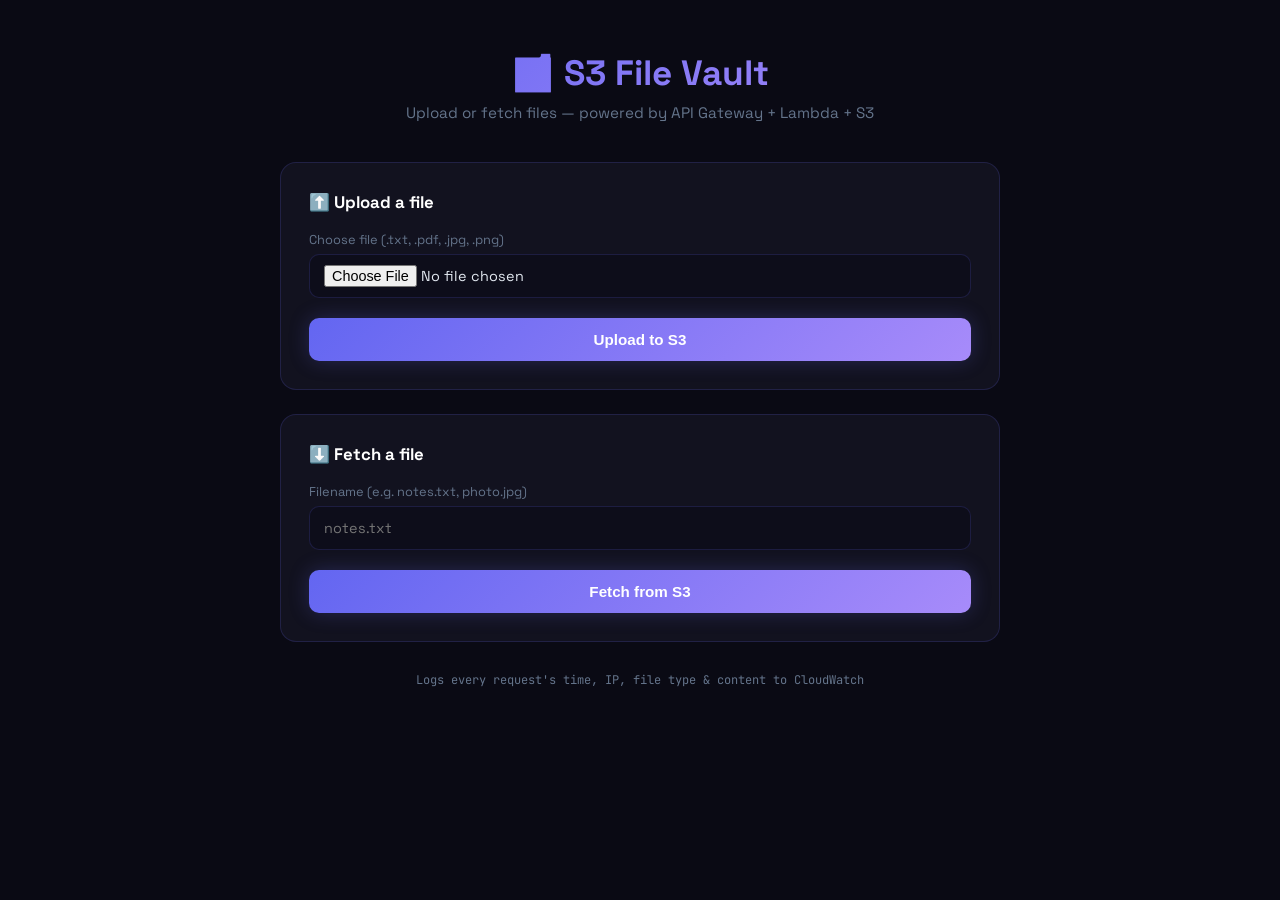
<file: 05-serverless-file-vault/index.html>
<!DOCTYPE html>
<html lang="en">
<head>
<meta charset="UTF-8"/>
<meta name="viewport" content="width=device-width, initial-scale=1.0"/>
<title>S3 File Vault | Upload & Fetch</title>
<link href="https://fonts.googleapis.com/css2?family=Space+Grotesk:wght@400;500;600;700&family=JetBrains+Mono:wght@400;600&display=swap" rel="stylesheet"/>
<style>
  :root {
    --bg:      #0a0a14;
    --card:    #12121f;
    --border:  rgba(99,102,241,0.18);
    --accent:  #6366f1;
    --accent2: #a78bfa;
    --green:   #34d399;
    --red:     #f87171;
    --text:    #e2e8f0;
    --muted:   #64748b;
    --mono:    'JetBrains Mono', monospace;
  }
  * { box-sizing: border-box; margin: 0; padding: 0; }
  body {
    background: var(--bg);
    color: var(--text);
    font-family: 'Space Grotesk', sans-serif;
    min-height: 100vh;
    padding: 50px 20px;
  }
  .container { max-width: 720px; margin: 0 auto; }

  header { text-align: center; margin-bottom: 40px; }
  header h1 {
    font-size: 2.2rem;
    font-weight: 700;
    background: linear-gradient(135deg, var(--accent), var(--accent2));
    -webkit-background-clip: text;
    -webkit-text-fill-color: transparent;
    background-clip: text;
  }
  header p { color: var(--muted); font-size: 0.95rem; margin-top: 8px; }

  .card {
    background: var(--card);
    border: 1px solid var(--border);
    border-radius: 16px;
    padding: 28px;
    margin-bottom: 24px;
  }

  .card h2 {
    font-size: 1.05rem;
    color: #fff;
    margin-bottom: 18px;
    display: flex; align-items: center; gap: 8px;
  }

  label {
    display: block;
    font-size: 0.8rem;
    color: var(--muted);
    margin-bottom: 6px;
    margin-top: 14px;
  }

  input[type="text"], input[type="file"] {
    width: 100%;
    background: #0d0d1a;
    border: 1px solid var(--border);
    border-radius: 10px;
    padding: 12px 14px;
    color: var(--text);
    font-family: inherit;
    font-size: 0.9rem;
  }

  input[type="file"] { padding: 10px 14px; cursor: pointer; }

  button {
    margin-top: 20px;
    width: 100%;
    background: linear-gradient(135deg, var(--accent), var(--accent2));
    border: none;
    color: #fff;
    font-weight: 600;
    font-size: 0.95rem;
    padding: 13px;
    border-radius: 10px;
    cursor: pointer;
    transition: transform 0.15s, box-shadow 0.15s;
    box-shadow: 0 0 20px rgba(99,102,241,0.25);
  }
  button:hover { transform: translateY(-2px); box-shadow: 0 0 30px rgba(99,102,241,0.4); }
  button:disabled { opacity: 0.5; cursor: not-allowed; transform: none; }

  /* Status box */
  .status {
    margin-top: 16px;
    padding: 14px 16px;
    border-radius: 10px;
    font-size: 0.85rem;
    display: none;
  }
  .status.show { display: block; }
  .status.success { background: rgba(52,211,153,0.1); border: 1px solid rgba(52,211,153,0.3); color: var(--green); }
  .status.error   { background: rgba(248,113,113,0.1); border: 1px solid rgba(248,113,113,0.3); color: var(--red); }
  .status.loading { background: rgba(99,102,241,0.1); border: 1px solid rgba(99,102,241,0.3); color: var(--accent2); }

  /* File content preview */
  .preview {
    margin-top: 14px;
    background: #0d0d1a;
    border: 1px solid var(--border);
    border-radius: 10px;
    padding: 16px;
    display: none;
  }
  .preview.show { display: block; }
  .preview .label {
    font-family: var(--mono);
    font-size: 0.7rem;
    color: var(--accent2);
    text-transform: uppercase;
    letter-spacing: 1px;
    margin-bottom: 10px;
  }
  .preview pre {
    font-family: var(--mono);
    font-size: 0.8rem;
    color: var(--text);
    white-space: pre-wrap;
    word-break: break-word;
    max-height: 240px;
    overflow-y: auto;
  }
  .preview img { max-width: 100%; border-radius: 8px; display: block; }
  .preview iframe { width: 100%; height: 400px; border: none; border-radius: 8px; }

  footer {
    text-align: center;
    margin-top: 30px;
    font-family: var(--mono);
    font-size: 0.75rem;
    color: var(--muted);
  }

  .spinner {
    display: inline-block;
    width: 14px; height: 14px;
    border: 2px solid rgba(99,102,241,0.3);
    border-top-color: var(--accent2);
    border-radius: 50%;
    animation: spin 0.7s linear infinite;
    margin-right: 8px;
    vertical-align: middle;
  }
  @keyframes spin { to { transform: rotate(360deg); } }
</style>
</head>
<body>

<div class="container">
  <header>
    <h1>🗂️ S3 File Vault</h1>
    <p>Upload or fetch files — powered by API Gateway + Lambda + S3</p>
  </header>

  <!-- UPLOAD CARD -->
  <div class="card">
    <h2>⬆️ Upload a file</h2>
    <label>Choose file (.txt, .pdf, .jpg, .png)</label>
    <input type="file" id="uploadFile" accept=".txt,.pdf,.jpg,.jpeg,.png,.json"/>
    <button onclick="uploadFile()" id="uploadBtn">Upload to S3</button>
    <div class="status" id="uploadStatus"></div>
  </div>

  <!-- FETCH CARD -->
  <div class="card">
    <h2>⬇️ Fetch a file</h2>
    <label>Filename (e.g. notes.txt, photo.jpg)</label>
    <input type="text" id="fetchFilename" placeholder="notes.txt"/>
    <button onclick="fetchFile()" id="fetchBtn">Fetch from S3</button>
    <div class="status" id="fetchStatus"></div>
    <div class="preview" id="fetchPreview">
      <div class="label">File content</div>
      <div id="fetchPreviewBody"></div>
    </div>
  </div>

  <footer>
    Logs every request's time, IP, file type &amp; content to CloudWatch
  </footer>
</div>

<script>
  // ─────────────────────────────────────────────
  // UPDATE THIS with your API Gateway invoke URL
  // ─────────────────────────────────────────────
  const API_BASE = "https://orcdh4i2l1.execute-api.ap-south-1.amazonaws.com";

  function showStatus(el, type, message) {
    el.className = "status show " + type;
    el.innerHTML = message;
  }

  async function uploadFile() {
    const fileInput = document.getElementById("uploadFile");
    const statusEl  = document.getElementById("uploadStatus");
    const btn       = document.getElementById("uploadBtn");

    if (!fileInput.files.length) {
      showStatus(statusEl, "error", "❌ Please choose a file first");
      return;
    }

    const file = fileInput.files[0];
    btn.disabled = true;
    showStatus(statusEl, "loading", '<span class="spinner"></span> Uploading...');

    const reader = new FileReader();
    reader.onload = async function () {
      const base64Content = reader.result.split(",")[1];

      try {
        const res = await fetch(`${API_BASE}/upload`, {
          method: "POST",
          headers: { "Content-Type": "application/json" },
          body: JSON.stringify({
            filename: file.name,
            content: base64Content
          })
        });
        const data = await res.json();

        if (res.ok) {
          showStatus(statusEl, "success", `✅ ${data.message}`);
        } else {
          showStatus(statusEl, "error", `❌ ${data.error || "Upload failed"}`);
        }
      } catch (err) {
        showStatus(statusEl, "error", `❌ Network error: ${err.message}`);
      } finally {
        btn.disabled = false;
      }
    };
    reader.readAsDataURL(file);
  }

  async function fetchFile() {
    const filenameInput = document.getElementById("fetchFilename");
    const statusEl  = document.getElementById("fetchStatus");
    const previewEl = document.getElementById("fetchPreview");
    const previewBody = document.getElementById("fetchPreviewBody");
    const btn = document.getElementById("fetchBtn");

    const filename = filenameInput.value.trim();
    if (!filename) {
      showStatus(statusEl, "error", "❌ Please enter a filename");
      return;
    }

    btn.disabled = true;
    previewEl.classList.remove("show");
    showStatus(statusEl, "loading", '<span class="spinner"></span> Fetching...');

    try {
      const res = await fetch(`${API_BASE}/fetch?filename=${encodeURIComponent(filename)}`);
      const data = await res.json();

      if (res.ok) {
        showStatus(statusEl, "success", `✅ ${data.message}`);

        // Show content preview based on file type
        previewBody.innerHTML = "";
        if (data.is_text) {
          const pre = document.createElement("pre");
          pre.textContent = data.text_preview;
          previewBody.appendChild(pre);
        } else if (data.file_type.startsWith("image/")) {
          const img = document.createElement("img");
          img.src = `data:${data.file_type};base64,${data.content_base64}`;
          previewBody.appendChild(img);
        } else if (data.file_type === "application/pdf") {
          const iframe = document.createElement("iframe");
          iframe.src = `data:application/pdf;base64,${data.content_base64}`;
          previewBody.appendChild(iframe);
        } else {
          previewBody.innerHTML = `<pre>[Binary file: ${data.file_type}]</pre>`;
        }
        previewEl.classList.add("show");
      } else {
        showStatus(statusEl, "error", `❌ ${data.error || "Fetch failed"}`);
      }
    } catch (err) {
      showStatus(statusEl, "error", `❌ Network error: ${err.message}`);
    } finally {
      btn.disabled = false;
    }
  }
</script>

</body>
</html>
</file>
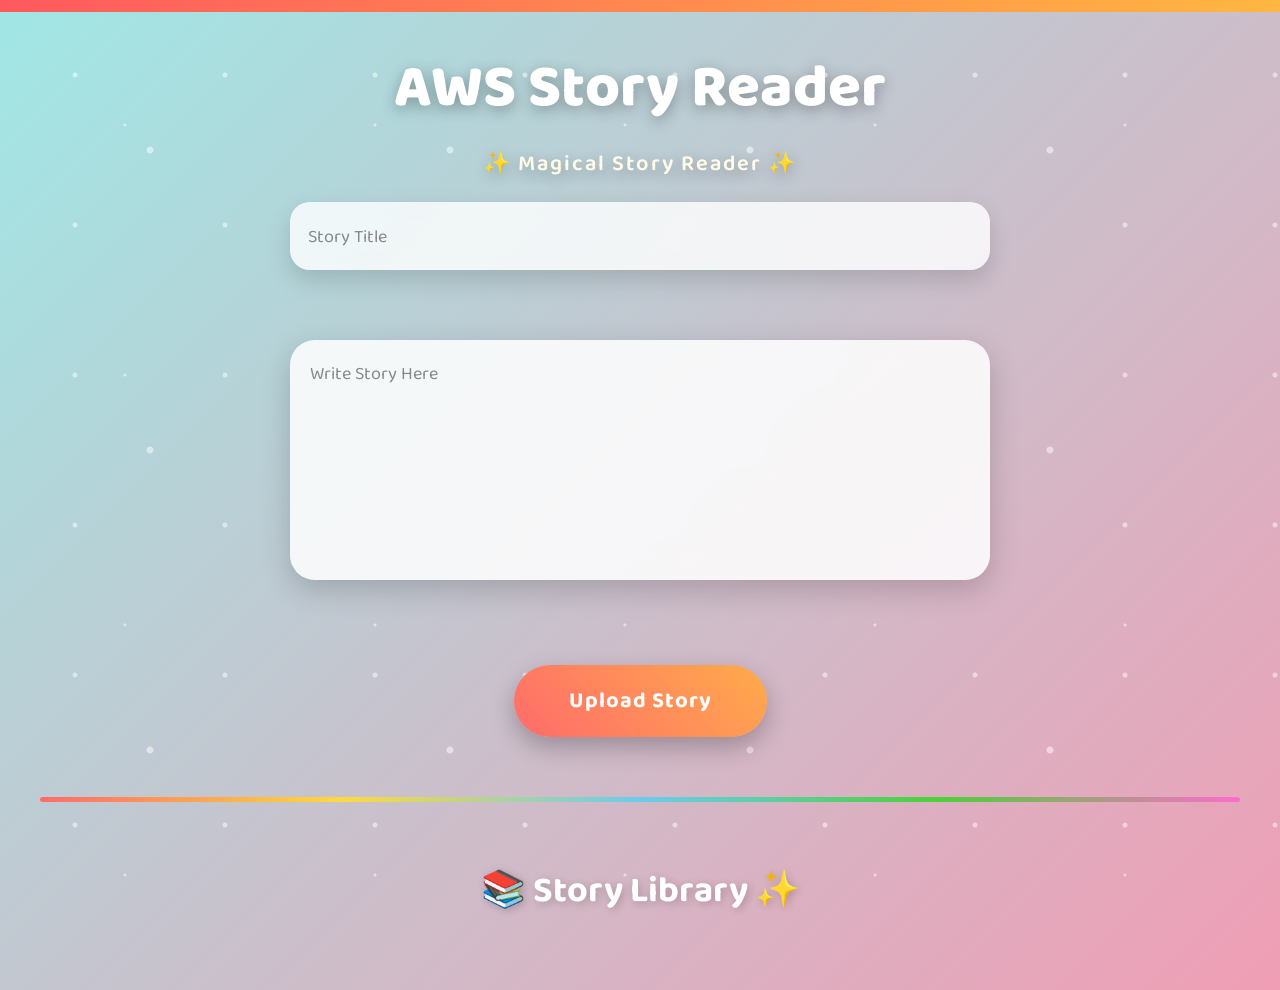
<file: 02-story-reader-polly/website/index.html>
<!DOCTYPE html>
<html>

<head>

    <title>AWS Story Reader</title>

    <link rel="stylesheet" href="style.css">

</head>

<body>

    <h1>AWS Story Reader</h1>

    <input type="text" id="title" placeholder="Story Title">

    <br><br>

    <textarea id="story" rows="8" cols="60" placeholder="Write Story Here"></textarea>

    <br><br>

    <button onclick="uploadStory()">
        Upload Story
    </button>

    <hr>

    <h2>Story Library</h2>

    <div id="stories"></div>

    <script src="script.js"></script>

</body>

</html>
</file>
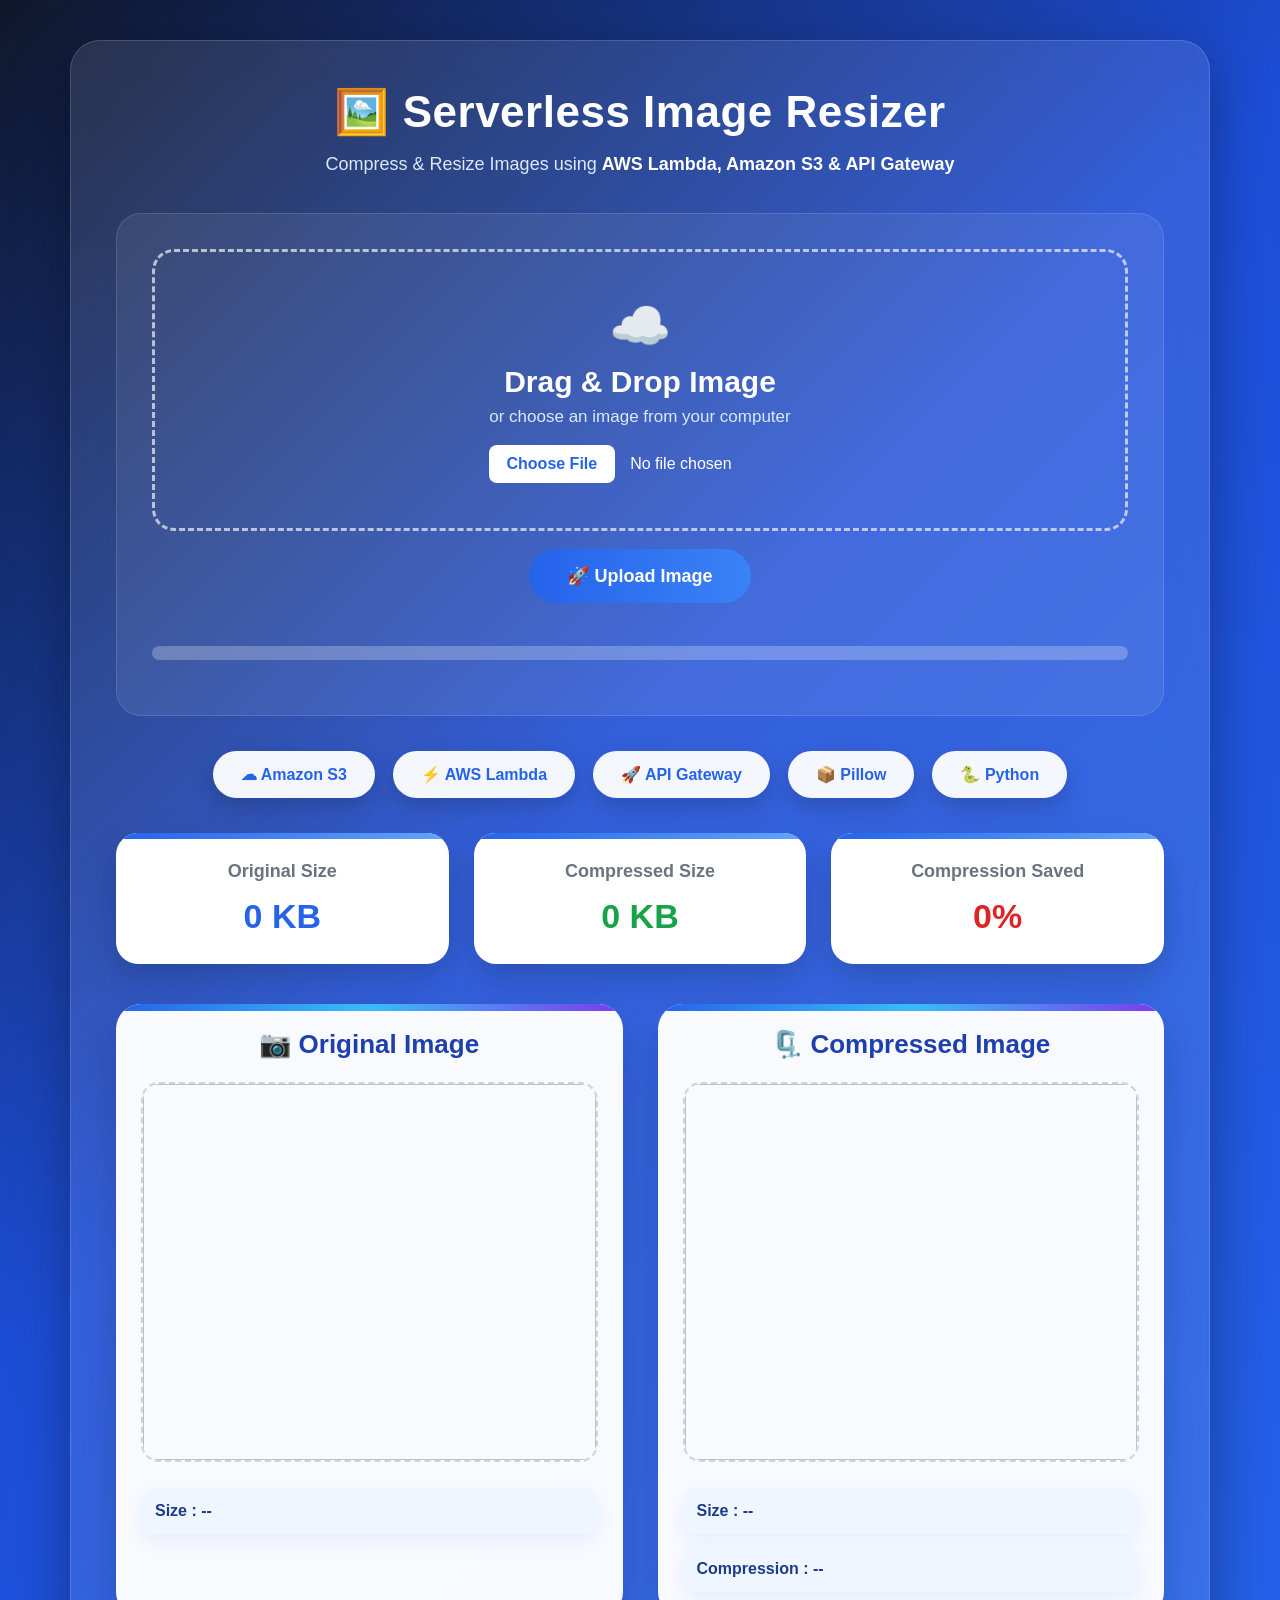
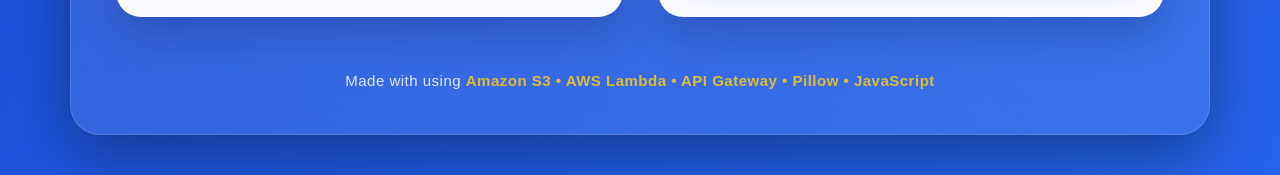
<file: 07-serverless-image-resizer/frontend/index.html>
<!DOCTYPE html>
<html lang="en">

<head>

    <meta charset="UTF-8">
    <meta name="viewport"
          content="width=device-width, initial-scale=1.0">

    <title>Serverless Image Resizer</title>

    <link rel="stylesheet" href="style.css">

</head>

<body>

<div class="container">

    <!-- ================= HEADER ================= -->

    <header class="header">

        <h1>🖼️ Serverless Image Resizer</h1>

        <p>
            Compress & Resize Images using
            <strong>AWS Lambda, Amazon S3 & API Gateway</strong>
        </p>

    </header>


    <!-- ================= UPLOAD SECTION ================= -->

    <section class="uploadCard">

        <div class="dropZone" id="dropZone">

            <div class="uploadIcon">☁️</div>

            <h2>Drag & Drop Image</h2>

            <p>or choose an image from your computer</p>

            <input
                type="file"
                id="fileInput"
                accept="image/*">

        </div>

        <br>

        <button id="uploadBtn">

            🚀 Upload Image

        </button>

        <br><br>

        <div class="progressContainer">

            <div id="progressBar"></div>

        </div>

        <p id="status"></p>

    </section>


    <!-- ================= AWS SERVICES ================= -->

    <section class="services">

        <div class="service">
            ☁ Amazon S3
        </div>

        <div class="service">
            ⚡ AWS Lambda
        </div>

        <div class="service">
            🚀 API Gateway
        </div>

        <div class="service">
            📦 Pillow
        </div>

        <div class="service">
            🐍 Python
        </div>

    </section>


    <!-- ================= STATISTICS ================= -->

    <section class="statistics">

        <div class="statCard">

            <h3>Original Size</h3>

            <h2 id="statOriginal">0 KB</h2>

        </div>

        <div class="statCard">

            <h3>Compressed Size</h3>

            <h2 id="statCompressed">0 KB</h2>

        </div>

        <div class="statCard">

            <h3>Compression Saved</h3>

            <h2 id="statPercent">0%</h2>

        </div>

    </section>


    <!-- ================= IMAGE PREVIEW ================= -->

    <section class="preview">

        <!-- ORIGINAL IMAGE -->

        <div class="card">

            <h2>📷 Original Image</h2>

            <img id="originalImage">

            <div class="details">

                <p id="originalSize">
                    Size : --
                </p>

            </div>

        </div>


        <!-- RESIZED IMAGE -->

        <div class="card">

            <h2>🗜️ Compressed Image</h2>

            <img id="resizedImage">

            <div class="details">

                <p id="resizedSize">
                    Size : --
                </p>

                <p id="compression">
                    Compression : --
                </p>

            </div>

        </div>

    </section>


    <!-- ================= DOWNLOAD ================= -->

    <section class="downloadSection">

        <a id="downloadBtn" download>

            <button>

                ⬇ Download Compressed Image

            </button>

        </a>

    </section>


    <!-- ================= FOOTER ================= -->

    <div class="footer">

        Made with using

        <strong>
            Amazon S3 • AWS Lambda • API Gateway • Pillow • JavaScript
        </strong>

    </div>

</div>

<script src="script.js"></script>

</body>
</html>
</file>
<file: 02-story-reader-polly/website/style.css>
/* ===================================================
   STORYLAND - AWS POLLY STORY READER
   PART 1
=================================================== */

@import url('https://fonts.googleapis.com/css2?family=Baloo+2:wght@400;500;600;700;800&display=swap');

*{
    margin:0;
    padding:0;
    box-sizing:border-box;
}

html{
    scroll-behavior:smooth;
}

body{

    font-family:'Baloo 2',cursive;

    min-height:100vh;

    overflow-x:hidden;

    padding:40px;

    background:linear-gradient(
    -45deg,
    #7F7FD5,
    #86A8E7,
    #91EAE4,
    #FFD56F,
    #FF8FAB,
    #A0E7E5);

    background-size:600% 600%;

    animation:bgMove 18s ease infinite;

    position:relative;

}

/* Animated Gradient */

@keyframes bgMove{

0%{
background-position:0% 50%;
}

50%{
background-position:100% 50%;
}

100%{
background-position:0% 50%;
}

}

/* Floating Stars */

body::before{

content:"";

position:fixed;

left:0;
top:0;

width:100%;
height:100%;

pointer-events:none;

background-image:

radial-gradient(circle,#fff 2px,transparent 3px),
radial-gradient(circle,#fff 1px,transparent 2px),
radial-gradient(circle,#fff 3px,transparent 4px);

background-size:

150px 150px,
250px 250px,
300px 300px;

animation:stars 35s linear infinite;

opacity:.5;

}

@keyframes stars{

from{

transform:translateY(0);

}

to{

transform:translateY(-300px);

}

}

/* Main Heading */

h1{

font-size:60px;

font-weight:800;

text-align:center;

color:white;

text-shadow:

0 4px 15px rgba(0,0,0,.3);

margin-bottom:15px;

animation:pop 1s ease;

}

@keyframes pop{

0%{

transform:scale(.5);

opacity:0;

}

100%{

transform:scale(1);

opacity:1;

}

}

/* Subtitle */

h1::after{

content:"✨ Magical Story Reader ✨";

display:block;

font-size:22px;

margin-top:10px;

font-weight:600;

color:#fffbe7;

letter-spacing:2px;

}

/* Section Heading */

h2{

font-size:36px;

margin-top:50px;

margin-bottom:20px;

text-align:center;

color:white;

text-shadow:2px 2px 8px rgba(0,0,0,.2);

}

/* Input */

input{

width:100%;

max-width:700px;

display:block;

margin:20px auto;

padding:18px;

font-size:20px;

border:none;

outline:none;

border-radius:20px;

background:rgba(255,255,255,.8);

backdrop-filter:blur(12px);

box-shadow:

0 10px 25px rgba(0,0,0,.15);

transition:.4s;

font-family:'Baloo 2';

}

input:focus{

transform:scale(1.03);

box-shadow:

0 0 20px #fff,

0 0 35px #ffd54f;

}

/* Textarea */

textarea{

width:100%;

max-width:700px;

height:240px;

display:block;

margin:auto;

padding:20px;

font-size:18px;

border:none;

outline:none;

border-radius:25px;

resize:none;

background:rgba(255,255,255,.85);

backdrop-filter:blur(12px);

box-shadow:

0 10px 30px rgba(0,0,0,.18);

transition:.4s;

font-family:'Baloo 2';

}

textarea:focus{

transform:scale(1.02);

box-shadow:

0 0 20px #fff,

0 0 30px #00e5ff;

}

/* Upload Button */

button{

display:block;

margin:35px auto;

padding:18px 55px;

font-size:22px;

font-weight:bold;

font-family:'Baloo 2';

border:none;

border-radius:60px;

cursor:pointer;

color:white;

background:linear-gradient(
45deg,
#ff6b6b,
#ffb347,
#6dd5fa,
#7bed9f);

background-size:400%;

animation:buttonGradient 10s linear infinite;

box-shadow:

0 10px 25px rgba(0,0,0,.25);

transition:.35s;

}

button:hover{

transform:translateY(-6px) scale(1.05);

box-shadow:

0 20px 40px rgba(0,0,0,.3);

}

button:active{

transform:scale(.95);

}

@keyframes buttonGradient{

0%{

background-position:0%;

}

100%{

background-position:400%;

}

}

/* Divider */

hr{

margin:60px 0;

border:none;

height:5px;

border-radius:50px;

background:linear-gradient(
90deg,
#ff6b6b,
#ffd93d,
#6bcBef,
#4cd137,
#ff6bcb);

}

/* Scrollbar */

::-webkit-scrollbar{

width:12px;

}

::-webkit-scrollbar-thumb{

background:#ff6bcb;

border-radius:20px;

}

::-webkit-scrollbar-track{

background:white;

}
/* ===================================================
   STORYLAND - AWS POLLY STORY READER
   PART 2
===================================================*/

/* Floating Clouds */

.cloud{
    position:absolute;
    background:white;
    width:180px;
    height:60px;
    border-radius:100px;
    opacity:.9;
    animation:cloudMove 50s linear infinite;
    z-index:-1;
}

.cloud::before{
    content:"";
    position:absolute;
    width:70px;
    height:70px;
    background:white;
    border-radius:50%;
    left:25px;
    top:-30px;
}

.cloud::after{
    content:"";
    position:absolute;
    width:90px;
    height:90px;
    background:white;
    border-radius:50%;
    right:25px;
    top:-45px;
}

.cloud1{
    top:60px;
    left:-250px;
    animation-duration:55s;
}

.cloud2{
    top:220px;
    left:-350px;
    animation-duration:75s;
}

.cloud3{
    top:430px;
    left:-450px;
    animation-duration:95s;
}

@keyframes cloudMove{

from{

transform:translateX(-300px);

}

to{

transform:translateX(1800px);

}

}

/* Floating Balloons */

.balloon{

position:absolute;

width:70px;

height:90px;

border-radius:50%;

animation:floatBalloon 12s ease-in-out infinite;

z-index:-1;

opacity:.85;

}

.balloon::after{

content:"";

position:absolute;

left:34px;

top:88px;

width:2px;

height:120px;

background:white;

}

.red{

background:#ff6b6b;

left:80px;

bottom:30px;

}

.yellow{

background:#ffd93d;

right:120px;

bottom:80px;

animation-delay:2s;

}

.green{

background:#6BCB77;

left:220px;

bottom:180px;

animation-delay:4s;

}

.blue{

background:#4D96FF;

right:280px;

bottom:150px;

animation-delay:6s;

}

@keyframes floatBalloon{

0%{

transform:translateY(0);

}

50%{

transform:translateY(-30px);

}

100%{

transform:translateY(0);

}

}

/* Story Library */

#stories{

display:grid;

grid-template-columns:

repeat(auto-fit,minmax(340px,1fr));

gap:35px;

margin-top:30px;

}

/* Story Card */

.card{

background:rgba(255,255,255,.78);

backdrop-filter:blur(18px);

border-radius:30px;

padding:25px;

box-shadow:

0 20px 40px rgba(0,0,0,.18);

transition:.45s;

position:relative;

overflow:hidden;

}

.card:hover{

transform:

translateY(-12px)

rotate(.5deg);

box-shadow:

0 25px 60px rgba(0,0,0,.28);

}

/* Rainbow Top Border */

.card::before{

content:"";

position:absolute;

left:0;

top:0;

width:100%;

height:8px;

background:linear-gradient(

90deg,

#ff6b6b,

#ffd93d,

#6BCB77,

#4D96FF,

#ff6bcb);

}

/* Decorative Circle */

.card::after{

content:"📖";

position:absolute;

font-size:70px;

right:15px;

bottom:5px;

opacity:.08;

}

/* Story Name */

.card h3{

font-size:30px;

color:#ff4d6d;

margin-bottom:15px;

}

/* Story Details */

.card p{

font-size:19px;

margin:10px 0;

color:#444;

}

/* Audio Player */

audio{

width:100%;

margin-top:18px;

border-radius:30px;

box-shadow:

0 8px 25px rgba(0,0,0,.18);

}

/* Audio Glow */

audio:hover{

transform:scale(1.02);

transition:.3s;

}

/* Emoji before Heading */

.card h3::before{

content:"🦁 ";

}

/* Upload Success Animation */

.success{

animation:successPop .8s ease;

}

@keyframes successPop{

0%{

transform:scale(.7);

opacity:0;

}

70%{

transform:scale(1.1);

}

100%{

transform:scale(1);

opacity:1;

}

}

/* Cute Shadow */

.card:hover h3{

color:#ff006e;

}

/* Smooth Fade */

.card{

animation:fadeUp .8s ease;

}

@keyframes fadeUp{

from{

opacity:0;

transform:translateY(50px);

}

to{

opacity:1;

transform:translateY(0);

}

}

/* Footer */

footer{

margin-top:70px;

text-align:center;

font-size:20px;

font-weight:bold;

color:white;

text-shadow:

2px 2px 8px rgba(0,0,0,.3);

padding-bottom:30px;

}

/* Floating Sparkles */

.sparkle{

position:absolute;

font-size:20px;

animation:sparkle 4s infinite;

opacity:.8;

}

@keyframes sparkle{

0%{

transform:translateY(0) scale(.5);

opacity:0;

}

50%{

opacity:1;

}

100%{

transform:translateY(-60px) scale(1.2);

opacity:0;

}

}
/* ===================================================
   STORYLAND - AWS POLLY STORY READER
   PART 3
===================================================*/

/* Rainbow Strip */

body::after{

content:"";

position:fixed;

top:0;

left:0;

width:100%;

height:12px;

background:linear-gradient(
90deg,
#ff595e,
#ffca3a,
#8ac926,
#1982c4,
#6a4c93,
#ff006e);

background-size:600%;

animation:rainbowMove 8s linear infinite;

z-index:999;

}

@keyframes rainbowMove{

0%{

background-position:0%;

}

100%{

background-position:600%;

}

}

/* Cartoon Grass */

.grass{

position:fixed;

bottom:0;

left:0;

width:100%;

height:120px;

background:linear-gradient(
#70e000,
#38b000);

z-index:-2;

clip-path:polygon(
0 100%,
0 45%,
5% 30%,
10% 50%,
15% 25%,
20% 55%,
25% 20%,
30% 45%,
35% 25%,
40% 55%,
45% 20%,
50% 45%,
55% 25%,
60% 50%,
65% 18%,
70% 48%,
75% 22%,
80% 52%,
85% 25%,
90% 50%,
95% 20%,
100% 45%,
100% 100%
);

}

/* Flowers */

.flower{

position:absolute;

font-size:35px;

animation:flowerDance 4s ease-in-out infinite;

}

.flower1{

left:80px;

bottom:110px;

}

.flower2{

right:140px;

bottom:130px;

animation-delay:1s;

}

.flower3{

left:45%;

bottom:100px;

animation-delay:2s;

}

@keyframes flowerDance{

0%{

transform:rotate(-8deg);

}

50%{

transform:rotate(8deg);

}

100%{

transform:rotate(-8deg);

}

}

/* Floating Magic */

.magic{

position:absolute;

width:8px;

height:8px;

background:white;

border-radius:50%;

box-shadow:

0 0 15px white,

0 0 25px cyan,

0 0 40px pink;

animation:magicFloat 8s linear infinite;

opacity:.7;

}

@keyframes magicFloat{

0%{

transform:translateY(0) scale(.5);

opacity:0;

}

20%{

opacity:1;

}

100%{

transform:translateY(-500px) scale(1.5);

opacity:0;

}

}

/* Better Cards */

.card{

border:4px solid rgba(255,255,255,.25);

}

.card:hover{

border-color:#fff;

}

/* Story Card Glow */

.card:hover{

box-shadow:

0 0 20px rgba(255,255,255,.8),

0 20px 60px rgba(0,0,0,.25);

}

/* Story Title */

.card h3{

display:flex;

align-items:center;

gap:12px;

font-weight:800;

}

/* Story Details */

.card p{

display:flex;

align-items:center;

gap:10px;

font-size:18px;

}

/* Upload Button Shine */

button{

position:relative;

overflow:hidden;

}

button::before{

content:"";

position:absolute;

top:0;

left:-120px;

width:80px;

height:100%;

background:rgba(255,255,255,.5);

transform:skewX(-20deg);

transition:1s;

}

button:hover::before{

left:420px;

}

/* Button Pulse */

button{

animation:pulse 2s infinite;

}

@keyframes pulse{

0%{

box-shadow:

0 0 0 0 rgba(255,255,255,.6);

}

70%{

box-shadow:

0 0 0 25px rgba(255,255,255,0);

}

100%{

box-shadow:

0 0 0 0 rgba(255,255,255,0);

}

}

/* Audio Player */

audio{

background:white;

padding:8px;

}

/* Story Counter */

.counter{

width:180px;

margin:auto;

padding:15px;

border-radius:30px;

background:white;

font-size:22px;

font-weight:bold;

text-align:center;

box-shadow:

0 10px 30px rgba(0,0,0,.2);

}

/* Cute Badge */

.badge{

display:inline-block;

padding:8px 18px;

background:#ffca3a;

border-radius:40px;

font-size:15px;

font-weight:bold;

color:#444;

margin-top:10px;

}

/* Glass Container */

.container{

background:rgba(255,255,255,.15);

backdrop-filter:blur(20px);

border-radius:35px;

padding:30px;

box-shadow:

0 20px 50px rgba(0,0,0,.2);

}

/* Card Animation */

.card:nth-child(1){

animation-delay:.1s;

}

.card:nth-child(2){

animation-delay:.2s;

}

.card:nth-child(3){

animation-delay:.3s;

}

.card:nth-child(4){

animation-delay:.4s;

}

.card:nth-child(5){

animation-delay:.5s;

}

/* Floating Emojis */

.emoji{

position:absolute;

font-size:28px;

animation:emojiFloat 10s linear infinite;

opacity:.8;

}

@keyframes emojiFloat{

0%{

transform:translateY(50px);

opacity:0;

}

15%{

opacity:1;

}

100%{

transform:translateY(-700px);

opacity:0;

}

}

/* Decorative Heading */

h2::before{

content:"📚 ";

}

h2::after{

content:" ✨";

}

/* Cute Placeholder */

input::placeholder,
textarea::placeholder{

color:#888;

font-size:18px;

}

/* Smooth Input */

input:hover,
textarea:hover{

transform:translateY(-3px);

}

/* Better Focus */

input:focus,
textarea:focus{

background:white;

}
/* ===================================================
   STORYLAND - AWS POLLY STORY READER
   PART 4
===================================================*/

/* Animated Sun */

.sun{

position:fixed;

top:60px;

right:80px;

width:120px;

height:120px;

border-radius:50%;

background:#FFD93D;

box-shadow:
0 0 40px #FFD93D,
0 0 80px #FFD93D,
0 0 120px rgba(255,217,61,.5);

animation:sunRotate 30s linear infinite;

z-index:-2;

}

.sun::before{

content:"";

position:absolute;

left:-20px;
top:-20px;

width:160px;
height:160px;

border:4px dashed rgba(255,255,255,.7);

border-radius:50%;

}

@keyframes sunRotate{

100%{

transform:rotate(360deg);

}

}

/* Moon */

.moon{

position:fixed;

left:70px;

top:80px;

width:70px;

height:70px;

border-radius:50%;

background:white;

box-shadow:
0 0 30px white;

opacity:.8;

z-index:-2;

}

/* Rainbow */

.rainbow{

position:fixed;

left:50%;

transform:translateX(-50%);

top:40px;

width:500px;

height:250px;

border-radius:500px 500px 0 0;

border:18px solid transparent;

border-top-color:#ff595e;

border-left-color:#ffca3a;

border-right-color:#1982c4;

opacity:.35;

z-index:-3;

}

/* Butterflies */

.butterfly{

position:absolute;

font-size:35px;

animation:fly 14s linear infinite;

opacity:.8;

}

.b1{

left:-100px;

top:180px;

animation-delay:0s;

}

.b2{

left:-250px;

top:380px;

animation-delay:5s;

}

.b3{

left:-180px;

top:600px;

animation-delay:9s;

}

@keyframes fly{

0%{

transform:translateX(0) translateY(0);

}

25%{

transform:translateX(500px) translateY(-50px);

}

50%{

transform:translateX(900px) translateY(40px);

}

75%{

transform:translateX(1300px) translateY(-60px);

}

100%{

transform:translateX(1800px) translateY(20px);

}

}

/* Fireflies */

.firefly{

position:absolute;

width:8px;

height:8px;

background:#fff176;

border-radius:50%;

box-shadow:
0 0 15px yellow;

animation:firefly 6s ease-in-out infinite;

}

@keyframes firefly{

0%{

transform:translateY(0);

opacity:.2;

}

50%{

opacity:1;

transform:translateY(-60px);

}

100%{

opacity:.2;

transform:translateY(0);

}

}

/* Floating Leaves */

.leaf{

position:absolute;

font-size:24px;

animation:leafFall 12s linear infinite;

opacity:.8;

}

@keyframes leafFall{

0%{

transform:translateY(-100px) rotate(0deg);

}

100%{

transform:translateY(1200px) rotate(720deg);

}

}

/* Card Shine */

.card{

overflow:hidden;

}

.card span.shine{

position:absolute;

top:-100%;

left:-100%;

width:80%;

height:250%;

background:rgba(255,255,255,.25);

transform:rotate(30deg);

transition:1s;

}

.card:hover span.shine{

left:150%;

}

/* Card Hover */

.card:hover{

cursor:pointer;

}

/* Audio */

audio{

border-radius:40px;

background:#ffffff;

outline:none;

}

/* Audio Glow */

audio:hover{

box-shadow:
0 0 25px rgba(0,229,255,.6);

}

/* Floating Book */

.book{

position:absolute;

font-size:55px;

animation:bookFloat 5s ease-in-out infinite;

}

@keyframes bookFloat{

0%{

transform:translateY(0);

}

50%{

transform:translateY(-20px);

}

100%{

transform:translateY(0);

}

}

/* Floating Pencil */

.pencil{

position:absolute;

font-size:45px;

animation:pencilSpin 10s linear infinite;

}

@keyframes pencilSpin{

100%{

transform:rotate(360deg);

}

}

/* Cute Shadow */

button:hover{

filter:brightness(1.05);

}

/* Floating Hearts */

.heart{

position:absolute;

font-size:22px;

animation:heartFloat 8s linear infinite;

opacity:.75;

}

@keyframes heartFloat{

0%{

transform:translateY(0);

opacity:0;

}

25%{

opacity:1;

}

100%{

transform:translateY(-500px);

opacity:0;

}

}

/* Upload Success */

.successPopup{

position:fixed;

top:30px;

right:30px;

background:white;

padding:18px 28px;

border-radius:20px;

font-size:20px;

font-weight:bold;

color:#4CAF50;

box-shadow:
0 15px 40px rgba(0,0,0,.25);

animation:popup 1s;

}

@keyframes popup{

0%{

transform:translateX(300px);

opacity:0;

}

100%{

transform:translateX(0);

opacity:1;

}

}

/* Floating Stars */

.star{

position:absolute;

font-size:18px;

animation:starBlink 2s infinite;

}

@keyframes starBlink{

0%{

opacity:.2;

}

50%{

opacity:1;

transform:scale(1.5);

}

100%{

opacity:.2;

}

}

/* Input Hover */

input:hover,
textarea:hover{

box-shadow:
0 0 25px rgba(255,255,255,.8);

}

/* Fancy Footer */

footer{

background:rgba(255,255,255,.18);

backdrop-filter:blur(18px);

padding:25px;

border-radius:25px;

margin-top:80px;

}

/* ===================================================
   STORYLAND - AWS POLLY STORY READER
   PART 5 (FINAL)
===================================================*/

/* ==========================
   RESPONSIVE DESIGN
========================== */

@media(max-width:1200px){

body{

padding:30px;

}

#stories{

grid-template-columns:
repeat(auto-fit,minmax(320px,1fr));

}

}

@media(max-width:900px){

h1{

font-size:42px;

}

h2{

font-size:28px;

}

textarea{

height:200px;

}

button{

width:100%;

font-size:20px;

}

}

@media(max-width:600px){

body{

padding:15px;

}

h1{

font-size:34px;

}

h1::after{

font-size:16px;

}

input{

font-size:18px;

}

textarea{

height:180px;

font-size:16px;

}

.card{

padding:18px;

}

.card h3{

font-size:24px;

}

.card p{

font-size:16px;

}

}

/* ==========================
   CONFETTI
========================== */

.confetti{

position:absolute;

width:12px;

height:12px;

border-radius:50%;

animation:confettiFall 10s linear infinite;

opacity:.9;

}

@keyframes confettiFall{

0%{

transform:translateY(-100px) rotate(0);

}

100%{

transform:translateY(1200px) rotate(1080deg);

}

}

/* ==========================
   FLOATING TOYS
========================== */

.toy{

position:absolute;

font-size:45px;

animation:toyFloat 9s ease-in-out infinite;

opacity:.9;

}

@keyframes toyFloat{

0%{

transform:translateY(0);

}

50%{

transform:translateY(-25px);

}

100%{

transform:translateY(0);

}

}

/* ==========================
   GLOWING CARD
========================== */

.card:hover{

background:rgba(255,255,255,.92);

}

.card:hover::before{

height:10px;

}

/* ==========================
   STORY ICON
========================== */

.card h3::after{

content:" 📚";

}

/* ==========================
   AUDIO ANIMATION
========================== */

audio{

transition:.4s;

}

audio:hover{

transform:scale(1.02);

}

/* ==========================
   INPUT ANIMATION
========================== */

input,
textarea{

transition:.4s;

}

input:hover,
textarea:hover{

transform:translateY(-4px);

}

/* ==========================
   BUTTON SHADOW
========================== */

button{

letter-spacing:1px;

}

button:hover{

letter-spacing:2px;

}

/* ==========================
   MAGIC GLOW
========================== */

.magicGlow{

position:absolute;

width:200px;

height:200px;

border-radius:50%;

filter:blur(90px);

opacity:.25;

animation:glowMove 12s ease infinite;

}

@keyframes glowMove{

0%{

transform:translate(0,0);

}

50%{

transform:translate(80px,-40px);

}

100%{

transform:translate(0,0);

}

}

/* ==========================
   BADGES
========================== */

.badge-green{

background:#6BCB77;

color:white;

}

.badge-blue{

background:#4D96FF;

color:white;

}

.badge-pink{

background:#FF5DA2;

color:white;

}

.badge-orange{

background:#FF9F1C;

color:white;

}

/* ==========================
   SPARKLES
========================== */

.spark{

position:absolute;

font-size:18px;

animation:sparkMove 5s linear infinite;

opacity:.8;

}

@keyframes sparkMove{

0%{

transform:translateY(0);

opacity:0;

}

20%{

opacity:1;

}

100%{

transform:translateY(-180px);

opacity:0;

}

}

/* ==========================
   STORY TITLE EFFECT
========================== */

.card h3{

transition:.4s;

}

.card:hover h3{

transform:translateX(8px);

}

/* ==========================
   FOOTER
========================== */

footer{

font-size:18px;

font-weight:bold;

line-height:35px;

}

/* ==========================
   SELECTION
========================== */

::selection{

background:#FFD93D;

color:#333;

}

/* ==========================
   FOCUS RING
========================== */

input:focus,
textarea:focus{

outline:none;

border:3px solid white;

}

/* ==========================
   LOADING SPINNER
========================== */

.loader{

width:60px;

height:60px;

border-radius:50%;

border:8px solid white;

border-top:8px solid #4D96FF;

animation:spin 1s linear infinite;

margin:auto;

}

@keyframes spin{

100%{

transform:rotate(360deg);

}

}

/* ==========================
   FINAL POLISH
========================== */

.card{

transition:.45s;

}

button{

transition:.35s;

}

input{

transition:.35s;

}

textarea{

transition:.35s;

}

audio{

transition:.35s;

}

/* ==========================
   END
========================== */
</file>
<file: 07-serverless-image-resizer/frontend/style.css>
/* ==========================
        GLOBAL SETTINGS
========================== */

*{
    margin:0;
    padding:0;
    box-sizing:border-box;
    font-family:"Segoe UI",Tahoma,Geneva,Verdana,sans-serif;
}

body{

    min-height:100vh;

    display:flex;
    justify-content:center;
    align-items:center;

    padding:40px;

    background:
    linear-gradient(
        135deg,
        #0f172a 0%,
        #1d4ed8 45%,
        #2563eb 100%
    );

}

/* ==========================
        MAIN CONTAINER
========================== */

.container{

    width:1200px;
    max-width:95%;

    background:
    rgba(255,255,255,.10);

    backdrop-filter:blur(18px);

    border-radius:30px;

    padding:45px;

    border:1px solid
    rgba(255,255,255,.15);

    box-shadow:
    0 20px 60px
    rgba(0,0,0,.35);

}

/* ==========================
          HEADER
========================== */

.header{

    text-align:center;

    margin-bottom:35px;

}

.header h1{

    font-size:44px;

    color:white;

    font-weight:700;

    letter-spacing:.5px;

    margin-bottom:12px;

}

.header p{

    color:#dbeafe;

    font-size:18px;

    line-height:28px;

}

.header strong{

    color:#ffffff;

}
/* ==========================================
            UPLOAD CARD
========================================== */

.uploadCard{

    background:rgba(255,255,255,.08);

    border:1px solid rgba(255,255,255,.12);

    border-radius:25px;

    padding:35px;

    text-align:center;

    margin-bottom:35px;

}

/* ==========================================
            DRAG & DROP AREA
========================================== */

.dropZone{

    border:3px dashed rgba(255,255,255,.65);

    border-radius:22px;

    padding:45px 25px;

    transition:.35s;

    cursor:pointer;

}

.dropZone:hover{

    background:rgba(255,255,255,.08);

    transform:translateY(-3px);

}

.uploadIcon{

    font-size:50px;

    margin-bottom:10px;

}

.dropZone h2{

    color:white;

    font-size:30px;

    margin-bottom:8px;

}

.dropZone p{

    color:#dbeafe;

    font-size:17px;

    margin-bottom:18px;

}

/* ==========================================
            FILE INPUT
========================================== */

input[type=file]{

    color:white;

    cursor:pointer;

    font-size:16px;

}

input[type=file]::file-selector-button{

    background:white;

    color:#2563eb;

    border:none;

    border-radius:8px;

    padding:10px 18px;

    cursor:pointer;

    font-weight:600;

    margin-right:15px;

    transition:.3s;

}

input[type=file]::file-selector-button:hover{

    background:#2563eb;

    color:white;

}

/* ==========================================
            UPLOAD BUTTON
========================================== */

button{

    border:none;

    outline:none;

    cursor:pointer;

    border-radius:50px;

    padding:16px 38px;

    font-size:18px;

    font-weight:bold;

    color:white;

    background:linear-gradient(
        90deg,
        #2563eb,
        #3b82f6
    );

    transition:.35s;

}

button:hover{

    transform:translateY(-4px);

    box-shadow:
    0 15px 30px
    rgba(37,99,235,.45);

}

/* ==========================================
            PROGRESS BAR
========================================== */

.progressContainer{

    width:100%;

    height:14px;

    background:rgba(255,255,255,.25);

    border-radius:50px;

    overflow:hidden;

    margin-top:25px;

}

#progressBar{

    width:0%;

    height:100%;

    border-radius:50px;

    background:linear-gradient(
        90deg,
        #22c55e,
        #4ade80
    );

    transition:width .35s;

}

/* ==========================================
            STATUS
========================================== */

#status{

    margin-top:20px;

    color:#ffffff;

    font-size:19px;

    font-weight:700;

    letter-spacing:.4px;

}
/* ==========================================
            AWS SERVICES
========================================== */

.services{

    display:flex;

    justify-content:center;

    align-items:center;

    flex-wrap:wrap;

    gap:18px;

    margin-bottom:35px;

}

.service{

    padding:14px 28px;

    border-radius:40px;

    background:rgba(255,255,255,.95);

    color:#2563eb;

    font-size:16px;

    font-weight:700;

    box-shadow:
    0 10px 25px rgba(0,0,0,.18);

    transition:.35s;

    cursor:default;

}

.service:hover{

    transform:translateY(-6px) scale(1.05);

    background:#2563eb;

    color:white;

    box-shadow:
    0 18px 35px rgba(37,99,235,.45);

}

/* ==========================================
            STATISTICS
========================================== */

.statistics{

    display:grid;

    grid-template-columns:repeat(3,1fr);

    gap:25px;

    margin-bottom:40px;

}

.statCard{

    background:white;

    border-radius:22px;

    padding:28px;

    text-align:center;

    box-shadow:
    0 15px 35px rgba(0,0,0,.18);

    transition:.35s;

    position:relative;

    overflow:hidden;

}

.statCard::before{

    content:"";

    position:absolute;

    top:0;

    left:0;

    width:100%;

    height:6px;

    background:linear-gradient(
        90deg,
        #2563eb,
        #60a5fa
    );

}

.statCard:hover{

    transform:translateY(-8px);

    box-shadow:
    0 22px 45px rgba(0,0,0,.25);

}

.statCard h3{

    color:#6b7280;

    font-size:18px;

    margin-bottom:15px;

    font-weight:600;

}

.statCard h2{

    color:#2563eb;

    font-size:34px;

    font-weight:700;

}

/* Different accent colors */

#statOriginal{

    color:#2563eb;

}

#statCompressed{

    color:#16a34a;

}

#statPercent{

    color:#dc2626;

}
/* ==========================================
            IMAGE PREVIEW
========================================== */

.preview{

    display:grid;

    grid-template-columns:repeat(2,1fr);

    gap:35px;

    margin-top:25px;

}

.card{

    background:rgba(255,255,255,.97);

    border-radius:25px;

    padding:25px;

    box-shadow:
    0 18px 40px rgba(0,0,0,.18);

    transition:.35s;

    position:relative;

    overflow:hidden;

}

.card::before{

    content:"";

    position:absolute;

    top:0;

    left:0;

    width:100%;

    height:7px;

    background:linear-gradient(
        90deg,
        #2563eb,
        #38bdf8,
        #7c3aed
    );

}

.card:hover{

    transform:translateY(-10px);

    box-shadow:
    0 28px 60px rgba(0,0,0,.25);

}

.card h2{

    text-align:center;

    color:#1e40af;

    margin-bottom:22px;

    font-size:26px;

}

.card img{

    width:100%;

    height:380px;

    object-fit:contain;

    border-radius:18px;

    background:#f8fafc;

    border:2px dashed #cbd5e1;

    transition:.4s;

}

.card img:hover{

    transform:scale(1.04);

    border-color:#2563eb;

}

/* ==========================================
            IMAGE DETAILS
========================================== */

.details{

    margin-top:22px;

}

.details p{

    padding:14px;

    margin-top:12px;

    border-radius:14px;

    background:#eff6ff;

    color:#1e3a8a;

    font-size:16px;

    font-weight:700;

    box-shadow:
    0 8px 18px rgba(37,99,235,.08);

    transition:.3s;

}

.details p:hover{

    transform:translateX(6px);

    background:#dbeafe;

}

/* ==========================================
            DOWNLOAD BUTTON
========================================== */

.downloadSection{

    text-align:center;

    margin-top:45px;

}

#downloadBtn{

    display:none;

    text-decoration:none;

}

#downloadBtn button{

    background:linear-gradient(
        90deg,
        #10b981,
        #22c55e
    );

    padding:18px 42px;

    font-size:18px;

    border-radius:50px;

    box-shadow:
    0 15px 30px rgba(16,185,129,.35);

}

#downloadBtn button:hover{

    transform:translateY(-5px);

    box-shadow:
    0 22px 45px rgba(16,185,129,.45);

}

/* ==========================================
            STATUS MESSAGE
========================================== */

#status{

    margin-top:20px;

    color:white;

    font-size:20px;

    font-weight:700;

    letter-spacing:.4px;

    text-shadow:
    0 0 10px rgba(255,255,255,.4);

}

/* ==========================================
            FOOTER
========================================== */

.footer{

    margin-top:55px;

    text-align:center;

    color:white;

    font-size:15px;

    opacity:.85;

    letter-spacing:.5px;

}

.footer strong{

    color:#facc15;

}
</file>
